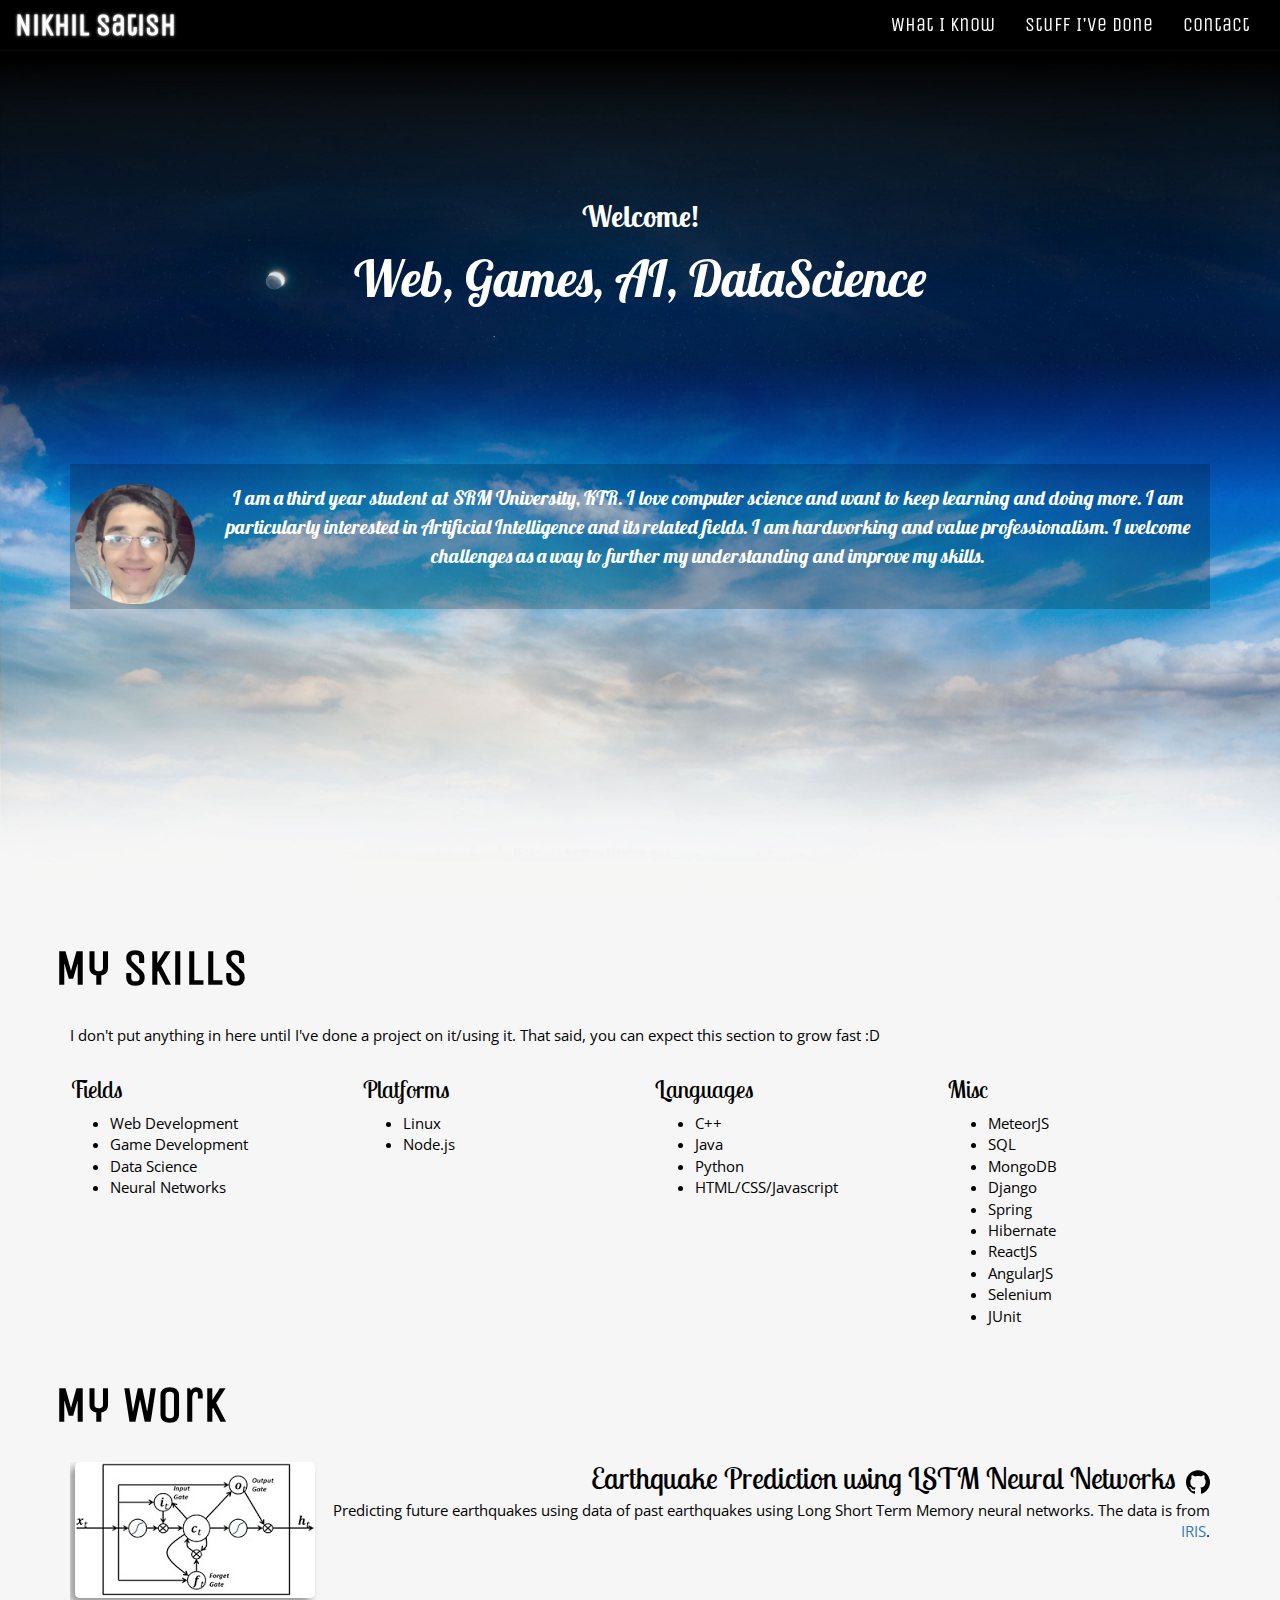
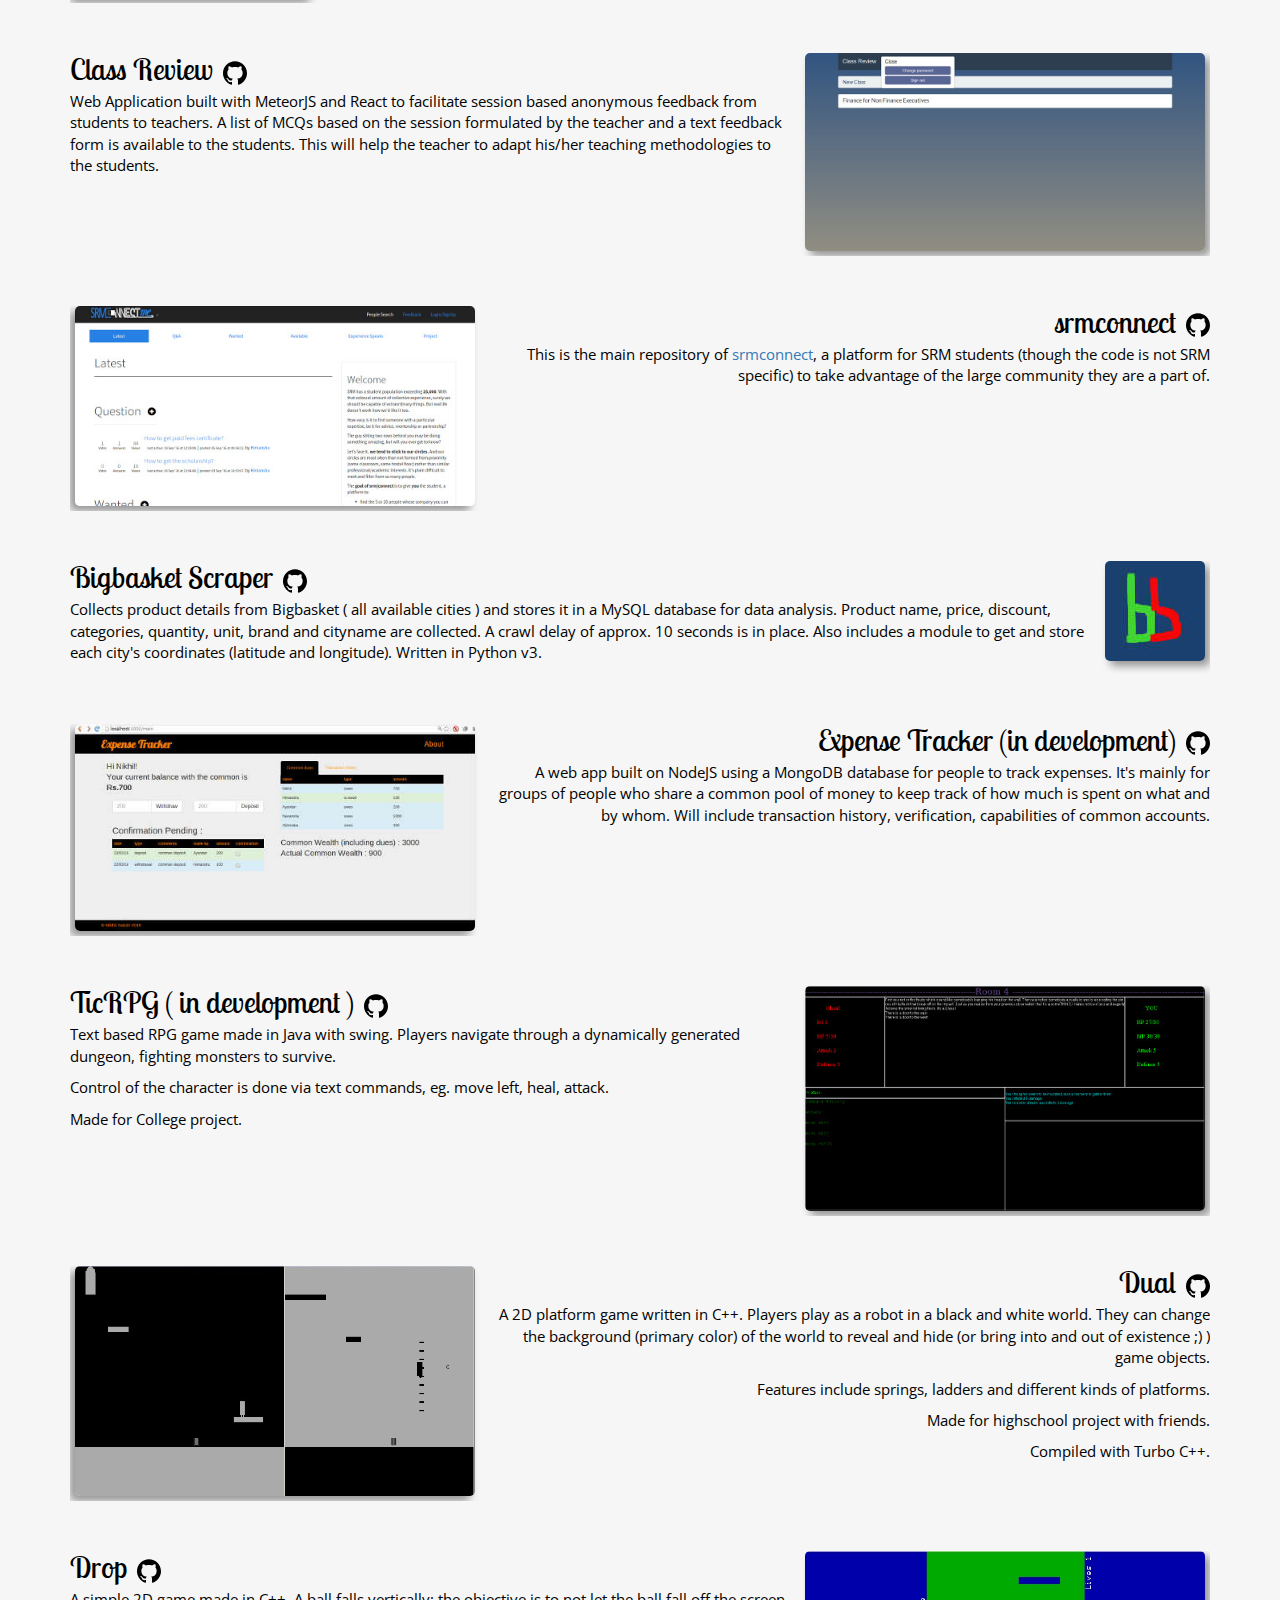
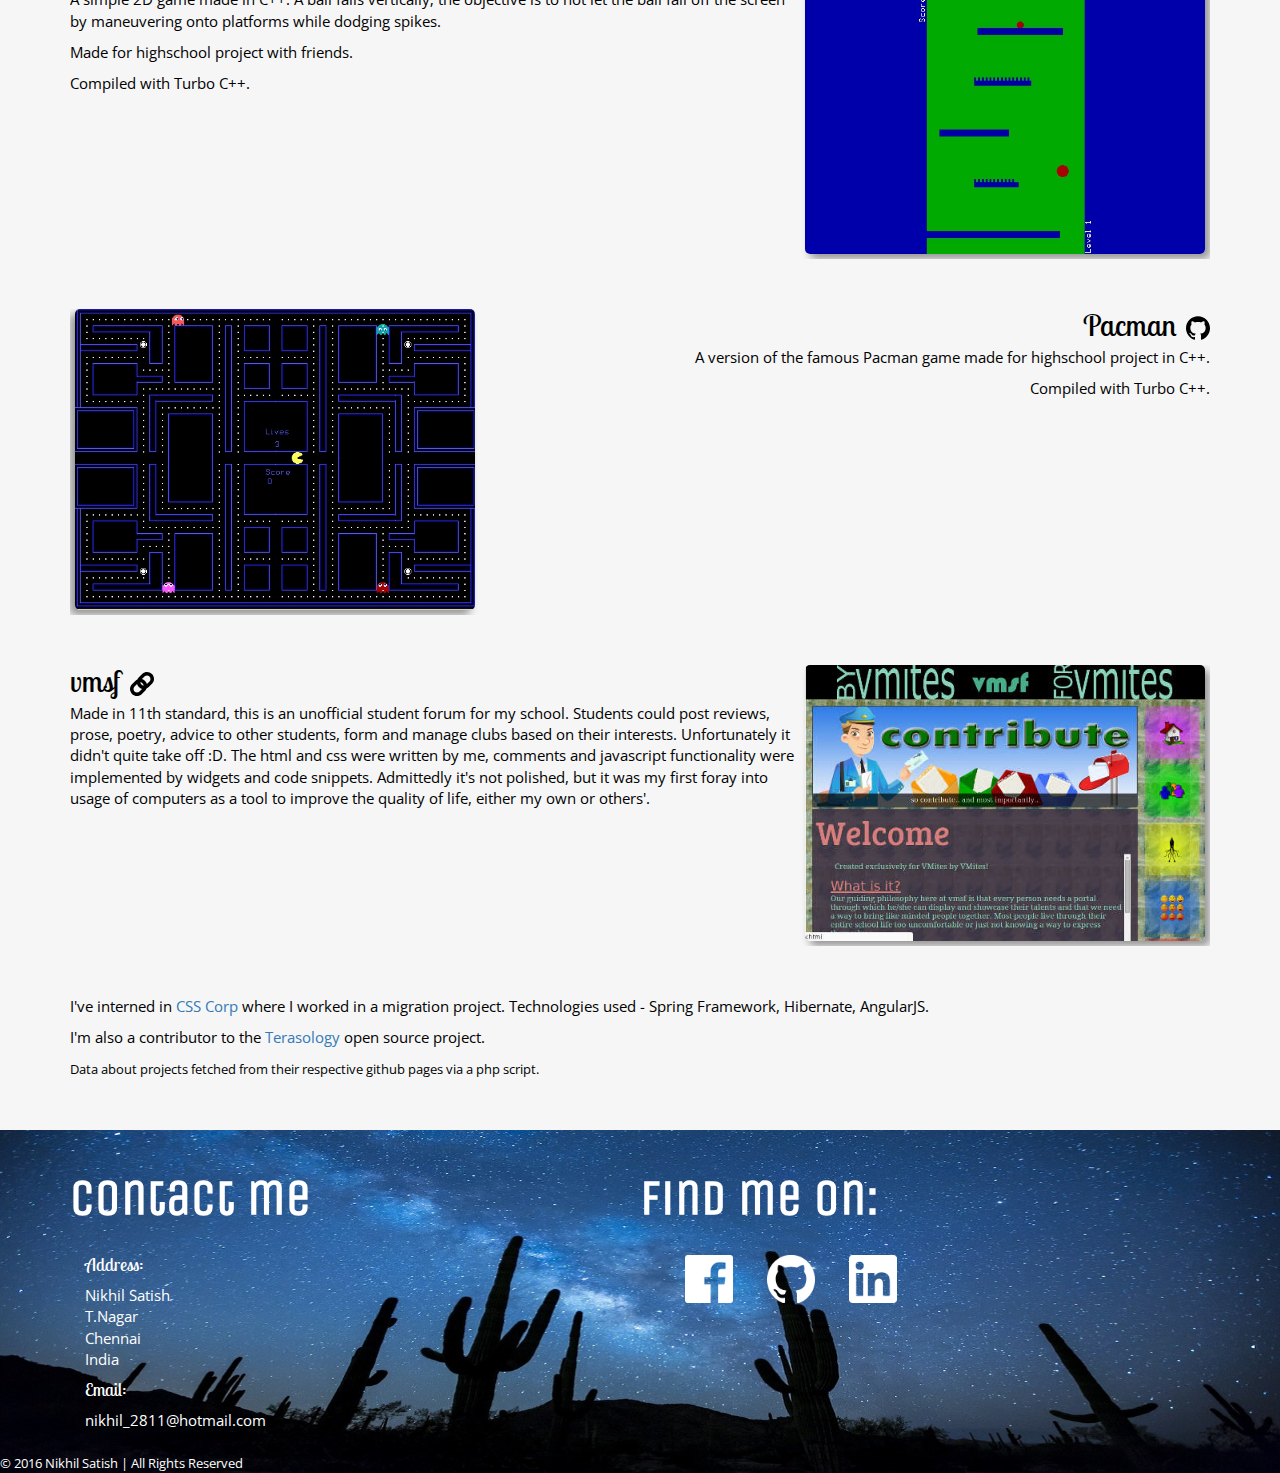
<file: index.html>
<!DOCTYPE html>
<html lang="en">
    <head>
	<meta charset="utf-8">
	<meta http-equiv="X-UA-Compatible" content="IE=edge">
	<meta name="viewport" content="width=device-width, height=device-height, initial-scale=1">
	<title>Nikhil Satish</title>
	<meta name="description" content="Personal site of Nikhil Satish">
	<meta name="author" content="Nikhil Satish">
	<link rel="stylesheet" href="bootstrap/css/bootstrap.min.css">
	<link rel="stylesheet" href="css/styles.css">
	<!--[if lt IE 9]>
	    <script src="http://html5shiv.googlecode.com/svn/trunk/html5.js"></script>
	<![endif]-->
    </head>
    <body>
	<header>
	    <nav class="navbar navbar-inverse navbar-fixed-top">
		<div class="container-fluid">
		    <div class="navbar-header">
			<a href="index.php" class="navbar-brand scroll-top">
			    Nikhil Satish
			</a>
		    </div>
		    <ul class="nav navbar-nav">
			<li><a href="#" class="scroll-link" data-id="myskills">What I Know</a></li>
			<li><a href="#" class="scroll-link" data-id="mywork">Stuff I've done</a></li>
			<li><a href="#" class="scroll-link" data-id="contact">Contact</a></li>
		    </ul>
		</div>
	    </nav>
	</header>
	<section id="intro">
	    <div class="container">
		<h2>
		    Welcome!
		</h2>
		<p>Web, Games, AI, DataScience</p>
		<section id="about-me">
		    <div class="media">
			<div class="media-left media-middle">
			    <img src="images/face.png" alt="me" class="media-object "></img>
			</div>
			<div class="media-body"> <p>I am a third year student at SRM University, KTR. I love computer science and want to keep learning and doing more. I am particularly interested in Artificial Intelligence and its related fields. I am hardworking and value professionalism. I welcome challenges as a way to further my understanding and improve my skills. 
			</p>
			</div> 
		</section> 
		    </div> 
	</section> 
	<section id="myskills">
	    <div class="container">
		<h1>My Skills</h1>
		<p>I don't put anything in here until I've done a project on it/using it. That said, you can expect this section to grow fast :D</p>
		<div class="row">
		    <div class="col-sm-3">
			<h3>Fields</h3>
			<ul>
			    <li>Web Development</li>
			    <li>Game Development</li>
			    <li>Data Science</li>
			    <li>Neural Networks</li>
			</ul>
		    </div>
		    <div class="col-sm-3">
			<h3>Platforms</h3>
			<ul>
			    <li>Linux</li>
			    <li>Node.js</li>
			</ul>
		    </div>
		    <div class="col-sm-3">
			<h3>Languages</h3>
			<ul>
			    <li>C++</li>
			    <li>Java</li>
			    <li>Python</li>
			    <li>HTML/CSS/Javascript</li>
			</ul>
		    </div>
		    <div class="col-sm-3">
			<h3>Misc</h3>
			<ul>
			    <li>MeteorJS</li>
			    <li>SQL</li>
			    <li>MongoDB</li>
			    <li>Django</li>
			    <li>Spring</li>
			    <li>Hibernate</li>
			    <li>ReactJS</li>
			    <li>AngularJS</li>
			    <li>Selenium</li>
			    <li>JUnit</li>
			</ul>
		    </div>
		</div>
	    </div>
	</section>
	<section id="mywork">
	    <div class="container">
		<h1>My Work</h1>
		<div class="row">
		    <div class="col-xs-12">
			<ul class='media-list'><li class='media'><div class='media-left media-middle'><img class='media-object img-responsive' src='images/earthquake_prediction_using_lstm_neural_networks_screenshot.jpg' alt='Earthquake Prediction using LSTM Neural Networks screenshot'></img></div><div class='media-body'><h2 class='media-heading'>Earthquake Prediction using LSTM Neural Networks<a href='https://github.com/niksoc/earthquake'><img src='images/fi-social-github.svg' alt='github repo' class='size-24'></img></a></h2>
<p>Predicting future earthquakes using data of past earthquakes using Long Short Term Memory neural networks. The data is from <a href="http://ds.iris.edu/ds/">IRIS</a>.</p>
</div></li><li class='media'><div class='media-right media-middle'><img class='media-object img-responsive' src='images/class_review_screenshot.jpg' alt='Class Review screenshot'></img></div><div class='media-body'><h2 class='media-heading'>Class Review<a href='https://github.com/niksoc/class-review'><img src='images/fi-social-github.svg' alt='github repo' class='size-24'></img></a></h2>
<p>Web Application built with MeteorJS and React to facilitate session based anonymous feedback from students to teachers. A list of MCQs based on the session formulated by the teacher and a text feedback form is available to the students. This will help the teacher to adapt his/her teaching methodologies to the students.</p>
</div></li><li class='media'><div class='media-left media-middle'><img class='media-object img-responsive' src='images/srmconnect_screenshot.jpg' alt='srmconnect screenshot'></img></div><div class='media-body'><h2 class='media-heading'>srmconnect<a href='https://github.com/niksoc/srmconnect'><img src='images/fi-social-github.svg' alt='github repo' class='size-24'></img></a></h2>
<p>This is the main repository of <a href="https://srmconnect.me">srmconnect</a>, a platform for SRM students (though the code is not SRM specific)
to take advantage of the large community they are a part of.</p>
</div></li><li class='media'><div class='media-right media-middle'><img class='media-object img-responsive' src='images/bigbasket_scraper_screenshot.jpg' alt='Bigbasket Scraper screenshot'></img></div><div class='media-body'><h2 class='media-heading'>Bigbasket Scraper<a href='https://github.com/niksoc/bigbasket-scraper'><img src='images/fi-social-github.svg' alt='github repo' class='size-24'></img></a></h2>
<p>Collects product details from Bigbasket ( all available cities ) and stores it in a MySQL database for data analysis. Product name, price, discount, categories, quantity, unit, brand and cityname are collected. A crawl delay of approx. 10 seconds is in place. Also includes a module to get and store each city's coordinates (latitude and longitude). Written in Python v3.</p>
</div></li><li class='media'><div class='media-left media-middle'><img class='media-object img-responsive' src='images/expense_tracker_screenshot.jpg' alt='Expense Tracker screenshot'></img></div><div class='media-body'><h2 class='media-heading'>Expense Tracker (in development)<a href='https://github.com/niksoc/expense_tracker'><img src='images/fi-social-github.svg' alt='github repo' class='size-24'></img></a></h2>
<p>A web app built on NodeJS using a MongoDB database for people to track expenses. It's mainly for groups of people who share a common pool of money to keep track of how much is spent on what and by whom. Will include transaction history, verification, capabilities of common accounts.</p>
</div></li><li class='media'><div class='media-right media-middle'><img class='media-object img-responsive' src='images/ticrpg_screenshot.jpg' alt='TicRPG screenshot'></img></div><div class='media-body'><h2 class='media-heading'>TicRPG ( in development )<a href='https://github.com/niksoc/TicRPG-game-java'><img src='images/fi-social-github.svg' alt='github repo' class='size-24'></img></a></h2>
<p>Text based RPG game made in Java with swing. Players navigate through a dynamically generated dungeon, fighting monsters to survive.</p>
<p>Control of the character is done via text commands, eg. move left, heal, attack.</p>
<p>Made for College project.</p>
</div></li><li class='media'><div class='media-left media-middle'><img class='media-object img-responsive' src='images/dual_screenshot.jpg' alt='Dual screenshot'></img></div><div class='media-body'><h2 class='media-heading'>Dual<a href='https://github.com/niksoc/dual-game-cpp'><img src='images/fi-social-github.svg' alt='github repo' class='size-24'></img></a></h2>
<p>A 2D platform game written in C++. Players play as a robot in a black and white world. They can change the background (primary color) of the world to reveal and hide (or bring into and out of existence ;) ) game objects.</p>
<p>Features include springs, ladders and different kinds of platforms.</p>
<p>Made for highschool project with friends.</p>
<p>Compiled with Turbo C++.</p>
</div></li><li class='media'><div class='media-right media-middle'><img class='media-object img-responsive' src='images/drop_screenshot.jpg' alt='Drop screenshot'></img></div><div class='media-body'><h2 class='media-heading'>Drop<a href='https://github.com/niksoc/drop-game-cpp'><img src='images/fi-social-github.svg' alt='github repo' class='size-24'></img></a></h2>
<p>A simple 2D game made in C++. A ball falls vertically; the objective is to not let the ball fall off the screen by maneuvering onto platforms while dodging spikes.</p>
<p>Made for highschool project with friends.</p>
<p>Compiled with Turbo C++.</p>
</div></li><li class='media'><div class='media-left media-middle'><img class='media-object img-responsive' src='images/pacman_screenshot.jpg' alt='Pacman screenshot'></img></div><div class='media-body'><h2 class='media-heading'>Pacman<a href='https://github.com/niksoc/pacman-game-cpp'><img src='images/fi-social-github.svg' alt='github repo' class='size-24'></img></a></h2>
<p>A version of the famous Pacman game made for highschool project in C++.</p>
<p>Compiled with Turbo C++.</p>
</div></li><li class='media'><div class='media-right media-middle'><img class='media-object img-responsive' src='images/vmsf_screenshot.jpg' alt='vmsf screenshot'></img></div><div class='media-body'><h2 class='media-heading'>vmsf<a href='http://www.vmsf.comlu.com'><img src='images/fi-link.svg' alt='link to project' class='size-24'></img></a></h2>Made in 11th standard, this is an unofficial student forum for my school. Students could post reviews, prose, poetry, advice to other students, form and manage clubs based on their interests. Unfortunately it didn't quite take off :D. The html and css were written by me, comments and javascript functionality were implemented by widgets and code snippets. Admittedly it's not polished, but it was my first foray into usage of computers as a tool to improve the quality of life, either my own or others'.</div></li></ul>			<p>I've interned in <a href="https://www.csscorp.com/">CSS Corp</a> where I worked in a migration project. Technologies used - Spring Framework, Hibernate, AngularJS.</p>
			<p>I'm also a contributor to the <a href="https://github.com/MovingBlocks/Terasology/">Terasology</a> open source project.</p>
			<small>Data about projects fetched from their respective github pages via a php script.</small>
		    </div>
		</div>
	    </div>
	</section>
	<footer>
	    <div class="container">
		<section class="col-sm-6" id="contact">
		    <h1>Contact me</h1>
		    <p>
			<address>
			    <h4>Address:</h4>
			    Nikhil Satish<br>
			    T.Nagar<br>
			    Chennai<br>
			    India<br>
			    <h4>Email:</h4>
			    nikhil_2811@hotmail.com
			</address>
		    </p>
		</section>
		<section class="col-sm-6" id="connect">
		    <h1>Find me on:</h1>
		    <a href="https://www.facebook.com/nikolas.socrates"><img class="size-48" src="images/fi-social-facebook.png"></img></a>

		    <a href="https://www.github.com/niksoc"><img class="size-48" src="images/fi-social-github.png"></img></a>
		    <a href="https://www.linkedin.com/in/nikhil-s-681887a7?trk=hp-identity-name"><img class="size-48" src="images/fi-social-linkedin.png"></img></a>
		</section>
	    </div>
	    <small>&copy; 2016 Nikhil Satish | All Rights Reserved</small>
	</footer>
	<script src="js/jquery.min.js"></script>
	<script src="bootstrap/js/bootstrap.min.js"></script>
	<script src="js/scripts.js"></script>
    </body>
</html>
</file>
<file: css/styles.css>
@import url("https://fonts.googleapis.com/css?family=Unica+One");@import url("https://fonts.googleapis.com/css?family=Lobster");@import url("https://fonts.googleapis.com/css?family=Lobster+Two:400,700");@import url("https://fonts.googleapis.com/css?family=Open+Sans");body{font-size:150%;-webkit-box-sizing:border-box;-khtml-box-sizing:border-box;-moz-box-sizing:border-box;-ms-box-sizing:border-box;-o-box-sizing:border-box;box-sizing:border-box;-webkit-background-size:100% 100%;-khtml-background-size:100% 100%;-moz-background-size:100% 100%;-ms-background-size:100% 100%;-o-background-size:100% 100%;background-size:100% 100%;font-family:"Open Sans",sans-serif;color:black;background-color:#f6f6f6}@media screen and (max-width: 767px){.navbar{margin-bottom:0px}}.navbar-inverse{font-size:2rem;font-family:'Unica one', display;background-color:rgba(0,0,0,0.7);color:white}@media screen and (max-width: 767px){.navbar-inverse{background-color:black}}.navbar-inverse .navbar-nav li a{color:white}.navbar-inverse .navbar-nav li a:hover{text-shadow:0 0 3px white}.navbar-inverse .navbar-brand{font-size:3rem;font-weight:900;color:white}.navbar-inverse .navbar-brand:hover{text-shadow:0 0 3px white}#intro{background:url("../images/sky_night_space.jpg") no-repeat center center;min-height:100vh;text-align:center;color:white;font-size:5rem;font-family:"Lobster", cursive;padding-top:0px}@media screen and (min-width: 899px){#intro{-webkit-background-size:100% 100%;-khtml-background-size:100% 100%;-moz-background-size:100% 100%;-ms-background-size:100% 100%;-o-background-size:100% 100%;background-size:100% 100%}}@media screen and (max-width: 767px){#intro{font-size:4rem}}#intro h2{padding-top:20vh;font-weight:700;font-size:3rem;color:white}@media screen and (max-width: 767px){#intro h2{padding-top:50px}}h2,h3,h4,h5{font-family:"Lobster Two",cursive}h1{font-family:"Unica One", display;font-weight:800;padding-bottom:20px;margin-left:-15px;font-size:5rem}.media img{max-width:400px;-webkit-border-radius:5px;-khtml-border-radius:5px;-moz-border-radius:5px;-ms-border-radius:5px;-o-border-radius:5px;border-radius:5px}.media-right{float:right;margin-right:5px;margin-bottom:5px}.media-right img{-webkit-box-shadow:5px 5px 9px rgba(0,0,0,0.4);-khtml-box-shadow:5px 5px 9px rgba(0,0,0,0.4);-moz-box-shadow:5px 5px 9px rgba(0,0,0,0.4);-ms-box-shadow:5px 5px 9px rgba(0,0,0,0.4);-o-box-shadow:5px 5px 9px rgba(0,0,0,0.4);box-shadow:5px 5px 9px rgba(0,0,0,0.4)}.media-list li{margin-bottom:50px}.media-left{float:left;margin-left:5px;margin-bottom:5px}.media-left img{-webkit-box-shadow:-5px 5px 9px rgba(0,0,0,0.4);-khtml-box-shadow:-5px 5px 9px rgba(0,0,0,0.4);-moz-box-shadow:-5px 5px 9px rgba(0,0,0,0.4);-ms-box-shadow:-5px 5px 9px rgba(0,0,0,0.4);-o-box-shadow:-5px 5px 9px rgba(0,0,0,0.4);box-shadow:-5px 5px 9px rgba(0,0,0,0.4)}section{padding-top:20px}ul.navbar-nav{text-align:center}@media screen and (min-width: 767px){ul.navbar-nav{float:right}}@media screen and (max-width: 767px){.navbar-header{text-align:center;margin-top:10px}}@media screen and (max-width: 767px){.navbar-brand{float:none;font-size:4rem}}@media screen and (max-width: 767px){.navbar-fixed-top{position:static}}.size-24{width:24px;height:24px;margin-left:10px}.size-48{width:48px;height:48px;margin-left:30px}footer{color:white;background:url("../images/milky-way.jpg") no-repeat center center}@media screen and (min-width: 882px){footer{-webkit-background-size:100% 100%;-khtml-background-size:100% 100%;-moz-background-size:100% 100%;-ms-background-size:100% 100%;-o-background-size:100% 100%;background-size:100% 100%}}.media-body{min-width:230px}#mywork .media-left+.media-body{text-align:right}#mywork{padding-bottom:50px}#about-me{margin-top:150px;font-size:2rem;color:white;background-color:rgba(0,0,0,0.2)}#about-me img{-webkit-box-shadow:0 0 0 rgba(0,0,0,0.4);-khtml-box-shadow:0 0 0 rgba(0,0,0,0.4);-moz-box-shadow:0 0 0 rgba(0,0,0,0.4);-ms-box-shadow:0 0 0 rgba(0,0,0,0.4);-o-box-shadow:0 0 0 rgba(0,0,0,0.4);box-shadow:0 0 0 rgba(0,0,0,0.4);height:120px;width:120px;float:left}@media screen and (max-width: 767px){#about-me{font-size:1.7rem}}@media screen and (max-width: 625px){#about-me{margin-top:100px}}
/*# sourceMappingURL=styles.css.map */
</file>
